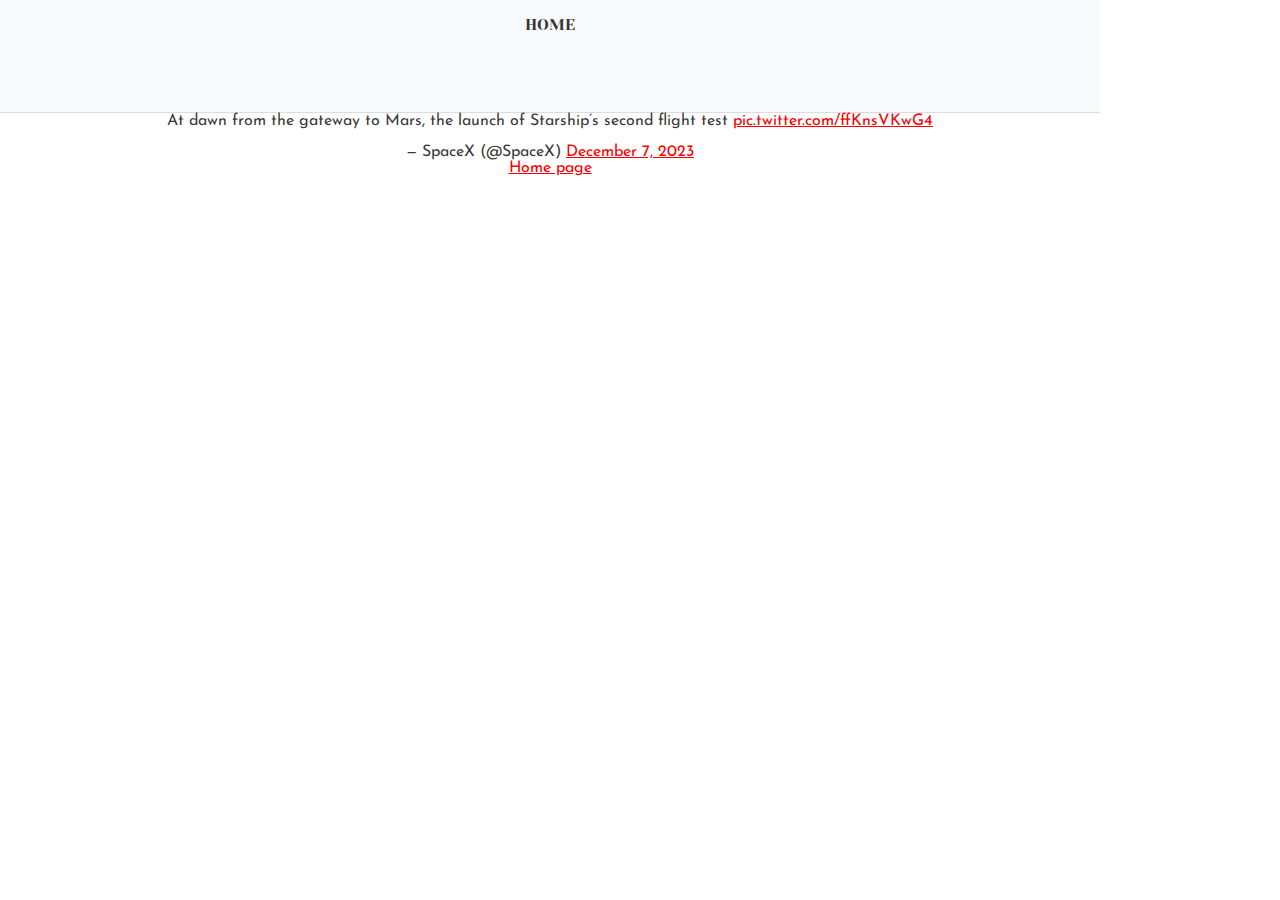
<file: css_basic/tweets.html>
<!DOCTYPE html>
<html lang="en" dir="ltr">
  <head>
    <meta charset="utf-8">
    <title>My first webpage</title>
    <link href="base.css" rel="stylesheet">
<link href="styles.css" rel="stylesheet">
  </head>
  <body>
    <header>
      <ul>
        <li> <a href="index.html">HOME</a>  </li>
      </ul>
    </header>
    <blockquote class="twitter-tweet"><p lang="en" dir="ltr">At dawn from the gateway to Mars, the launch of Starship’s second flight test <a href="https://t.co/ffKnsVKwG4">pic.twitter.com/ffKnsVKwG4</a></p>&mdash; SpaceX (@SpaceX) <a href="https://twitter.com/SpaceX/status/1732824684683784516?ref_src=twsrc%5Etfw">December 7, 2023</a></blockquote> <script async src="https://platform.twitter.com/widgets.js" charset="utf-8"></script>
<a href="index.html">Home page</a>
  </body>
</html>
</file>
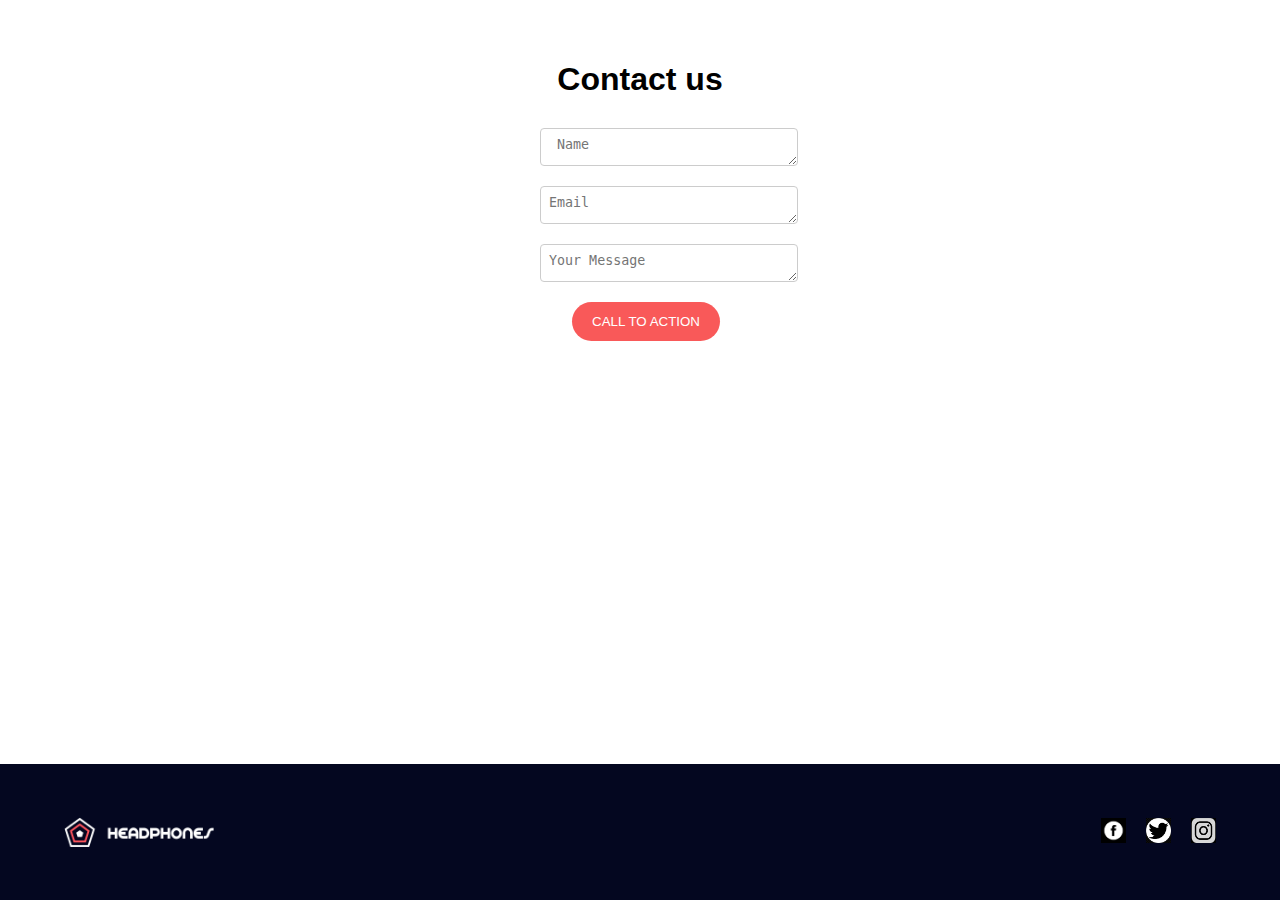
<file: headphones/ 4-index.html>
<!DOCTYPE html>
<html lang="en">
<head>
    <meta charset="UTF-8">
    <meta name="viewport" content="width=device-width, initial-scale=1.0">
    <title>Headphones</title>
    <link rel="stylesheet" href="4-styles.css">
</head>
<body>
  <div class="contact-container">
      <h1>Contact us</h1>
      <form class="contact-form">
        <div class="form-group">

     <textarea id="name" name="name" placeholder=" Name "></textarea>

        </div>
        <div class="form-group">
          <textarea id="Email" name="name" placeholder="Email"></textarea>
        </div>

        <div class="form-group">

      <textarea id="Message" name="name" placeholder="Your Message"></textarea>
        </div>
        <button type="CALL TO ACTION">CALL TO ACTION</button>
      </form>
    </div>

    <footer class="footer">
        <div class="footer-container">
            <img class="footer-logo" src="logo_headphones.png" alt="Logo">
            <div class="social-icons">
                <a href=facebook.png" target="_blank" aria-label="Facebook">
                    <img src="facebook.png" alt="Facebook">
                </a>

                <a href="twitter.png" target="_blank" aria-label="Twitter">
                    <img src="twitter.png" alt="Twitter">
                </a>
                <a href="instagram.jfif" target="_blank" aria-label="Instagram">
                    <img src="instagram.png" alt="Instagram">
                </a>
            </div>
        </div>
    </footer>
</body>
</html>
</file>
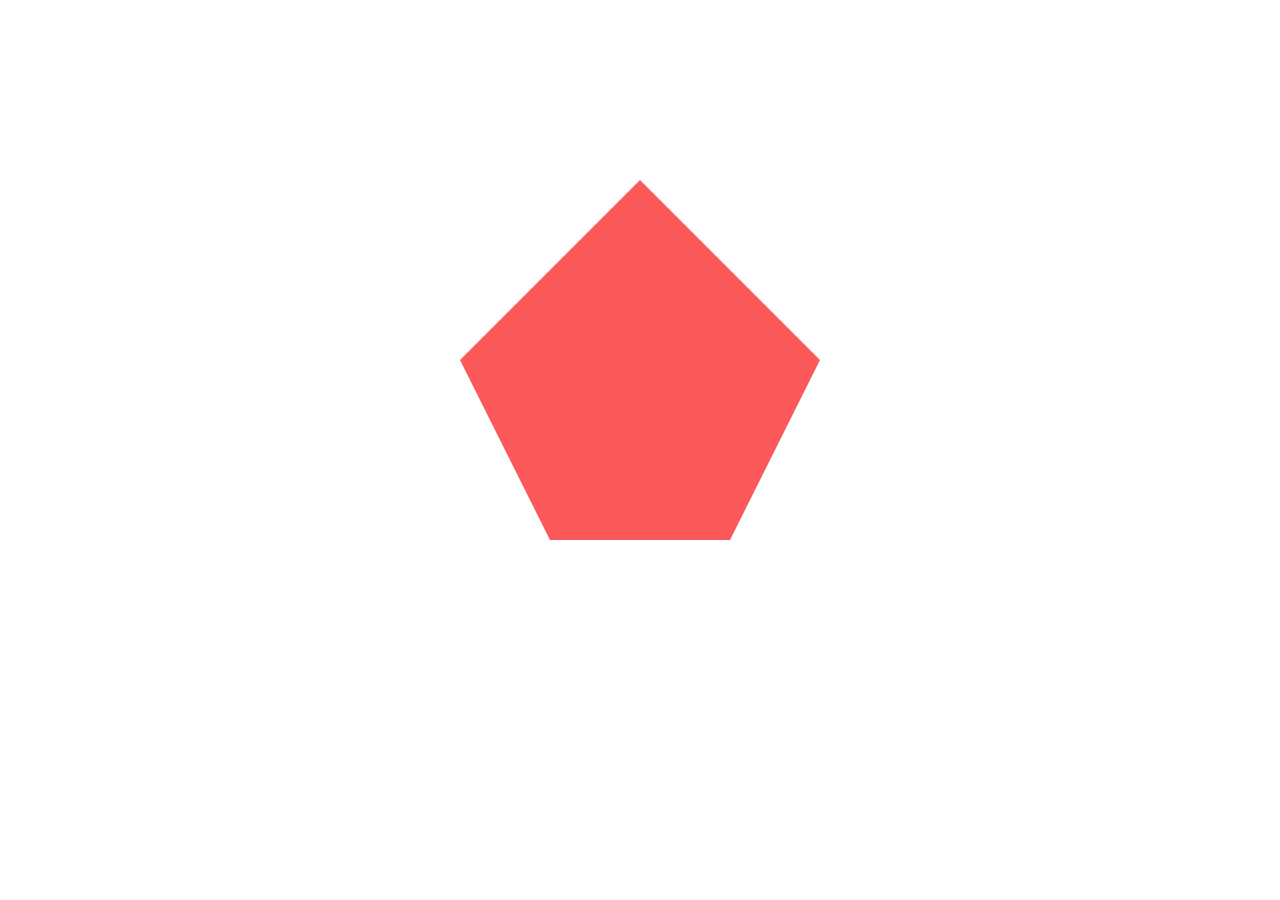
<file: headphones/ 6-index.html>
<!DOCTYPE html>
<html lang="en">
<head>
<meta charset="UTF-8">
<meta name="viewport"
		content="width=device-width,
				initial-scale=1.0">
        <link rel="stylesheet" href="6-styles.css">
<title>Pentagon</title>
</head>
<body>
<div class="pentagon"></div>
</body>
</html>
</file>
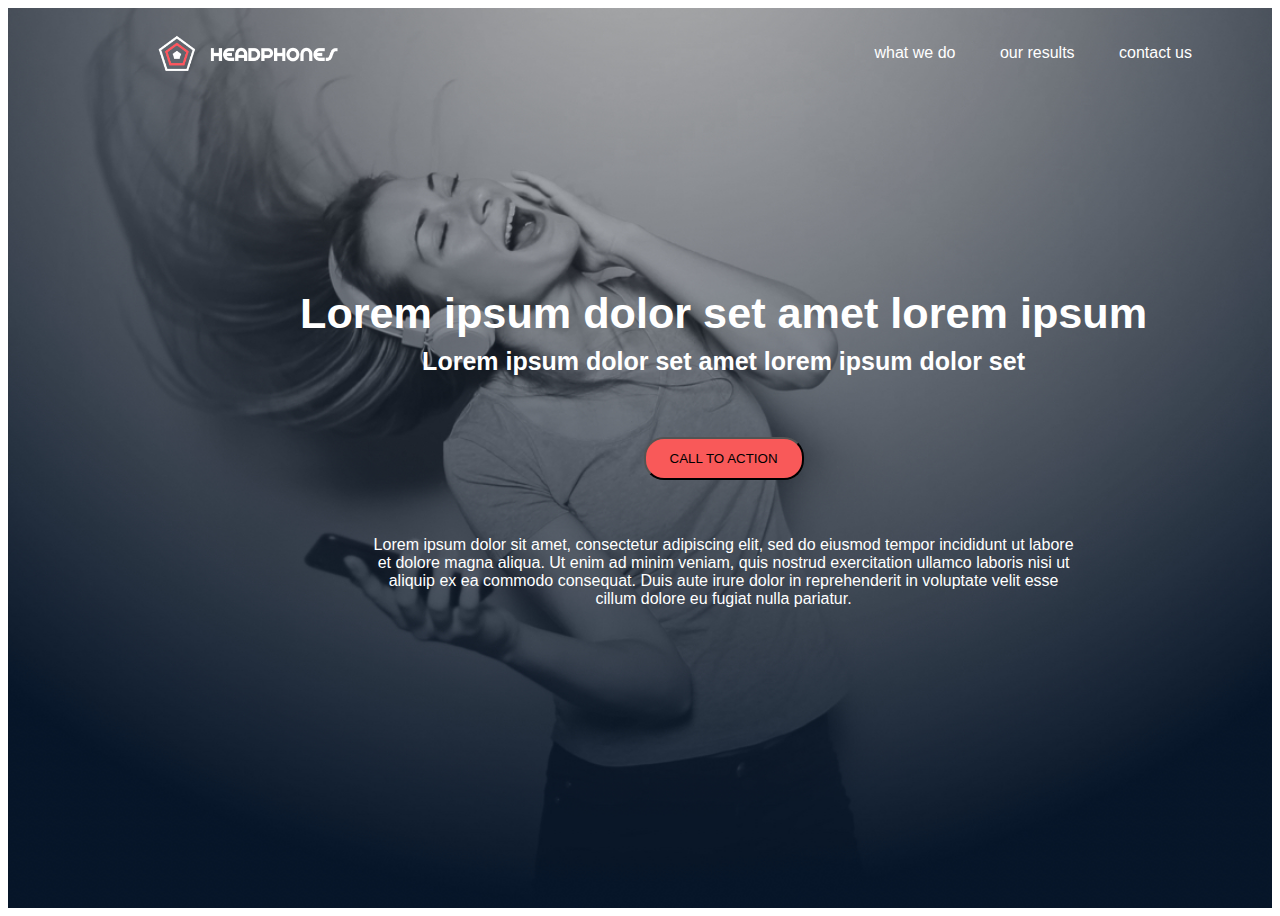
<file: headphones/0-index.html>
<!DOCTYPE html>
<html lang="en">

<head>
    <meta charset="UTF-8">
    <meta name="viewport" content="width=device-width, initial-scale=1.0">
    <title>Headphones</title>

    <link rel="stylesheet" href="0-styles.css">
</head>

<body>
    <header class="header">
        <div class="header-container">

            <nav >

              <img class="logo" src="logo_headphones.png" alt="">
                <ul>
                    <li><a href="1-index.html">what we do</a></li>
                    <li><a href="2-index.html">our results</a></li>
                    <li><a href="3-index.html">contact us</a></li>
                </ul>
            </nav>
            <section class="">
                <div class="content">
                    <h1>Lorem ipsum dolor set amet lorem ipsum</h1>
                    <h2>Lorem ipsum dolor set amet lorem ipsum dolor set</h2>
                    <button class="btn">CALL TO ACTION</button>
                    <p>Lorem ipsum dolor sit amet, consectetur adipiscing elit, sed do eiusmod  tempor incididunt ut labore <br>
                        et dolore magna aliqua. Ut enim ad minim veniam, quis nostrud exercitation ullamco laboris nisi  ut <br>
                        aliquip ex ea commodo consequat. Duis aute irure dolor in reprehenderit in voluptate velit esse <br>
                        cillum dolore eu fugiat nulla pariatur.</p>
                </div>
                        </div>

    </header>
</file>
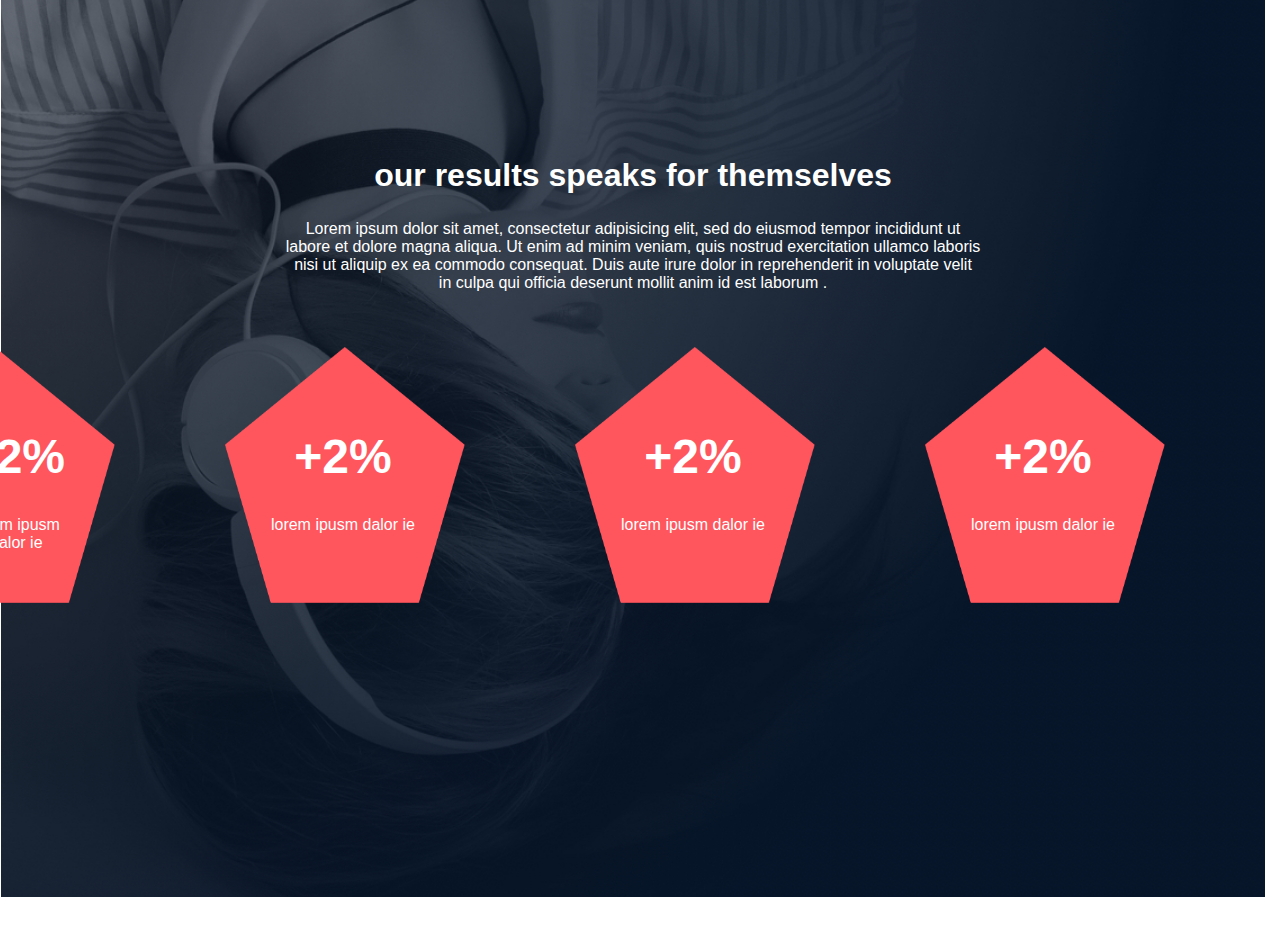
<file: headphones/2-index.html>
<!DOCTYPE html>
<html lang="en" dir="ltr">
  <head>
    <meta charset="utf-8">
    <title>our results</title>
        <meta name="viewport" content="width=device-width, initial-scale=1.0">
<link rel="stylesheet" href="2-styles.css">
  </head>
  <body>
    <div class="All">
      <div class="our">
        <h2>our results speaks for themselves</h2>
        <p>Lorem ipsum dolor sit amet, consectetur adipisicing elit, sed do eiusmod tempor incididunt ut <br>
          labore et dolore magna aliqua. Ut enim ad minim veniam, quis nostrud exercitation ullamco laboris <br>
          nisi ut aliquip ex ea commodo consequat. Duis aute irure dolor in reprehenderit in voluptate velit <br>
                  in culpa qui officia deserunt mollit anim id est laborum
          .</p>
      </div>
    
      <img class="penta" src="pentagone.png" alt="">
        <img class="penta1" src="pentagone.png" alt="">
          <img class="penta2" src="pentagone.png" alt="">
            <img class="penta3" src="pentagone.png" alt="">
  <div class="result">
    <div class="zero">
      <h1>+2%</h1>
      <p>lorem ipusm dalor ie</p>
    </div>
    <div class="one">
      <h1>+2%</h1>
        <p>lorem ipusm dalor ie</p>
    </div>
  <div class="two">
    <h1>+2%</h1>
      <p>lorem ipusm dalor ie</p>
  </div>
  <div class="three">
    <h1>+2%</h1>
      <p>lorem ipusm dalor ie</p>
  </div>

  </div>

    </div>


  </body>
</html>
</file>
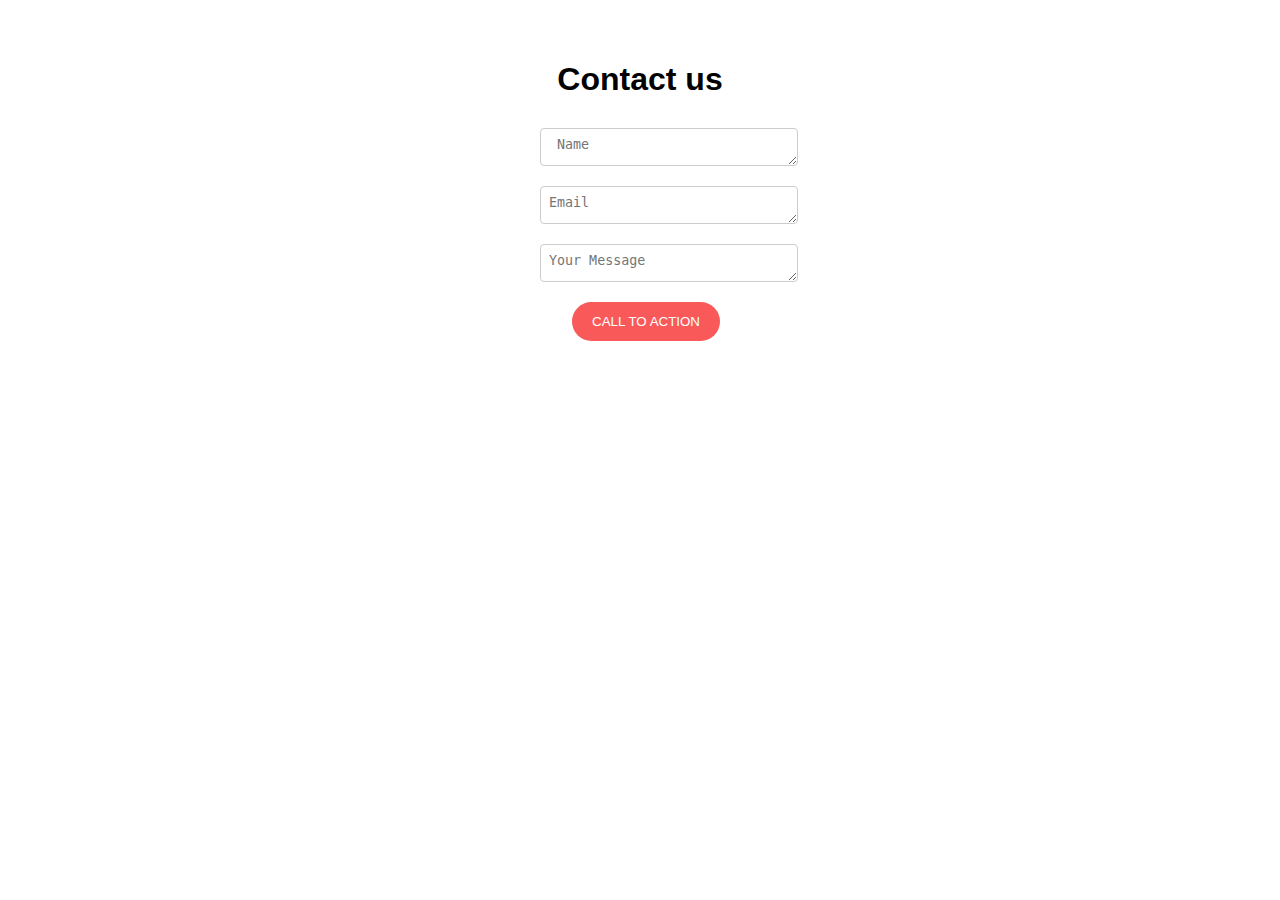
<file: headphones/3-index.html>
<!DOCTYPE html>
<html lang="en" dir="ltr">
  <head>
    <meta charset="utf-8">
    <title>Contact me</title>
    <link rel="stylesheet" href="3-styles.css">
  </head>
  <body>
    <div class="contact-container">
        <h1>Contact us</h1>
        <form class="contact-form">
          <div class="form-group">

       <textarea id="name" name="name" placeholder=" Name "></textarea>

          </div>
          <div class="form-group">
            <textarea id="Email" name="name" placeholder="Email"></textarea>
          </div>

          <div class="form-group">

        <textarea id="Message" name="name" placeholder="Your Message"></textarea>
          </div>
          <button type="CALL TO ACTION">CALL TO ACTION</button>
        </form>
      </div>
  </body>
</html>
</file>
<file: css_basic/base.css>
/* (If you're learning CSS, you should disregard that) */

@import url(https://fonts.googleapis.com/css?family=Yeseva+One);
@import url(https://fonts.googleapis.com/css?family=Josefin+Sans:400,700,700italic,400italic);


/* CSS reset rules */

html, body {
	height: 100%;
	min-height: 100%;
}
html, body, div, span, applet, object, iframe,
h1, h2, h3, h4, h5, h6, p, blockquote, pre,
a, abbr, acronym, address, big, cite, code,
del, dfn, img, ins, kbd, q, s, samp,
small, strike, sub, sup, tt, var,
b, u, i, center,
dl, dt, dd,
fieldset, form, label, legend,
table, caption, tbody, tfoot, thead, tr, th, td,
article, aside, canvas, details, embed,
figure, figcaption, footer, header, hgroup,
menu, nav, output, ruby, section, summary,
time, mark, audio, video {
	margin: 0;
	padding: 0;
	border: 0;
	font-size: 100%;
	font: inherit;
	vertical-align: baseline;
}
/* HTML5 display-role reset for older browsers */
article, aside, details, figcaption, figure,
footer, header, hgroup, menu, nav, section {
	display: block;
}
body {
	line-height: 1;
}
blockquote, q {
	quotes: none;
}
blockquote:before, blockquote:after,
q:before, q:after {
	content: '';
	content: none;
}
table {
	border-collapse: collapse;
	border-spacing: 0;
}


/* Fonts and colors */

body {
	font-family: 'Josefin Sans', serif;
	color: rgba(0, 0, 0, 0.8);
}
h1, h2, h3, h4, h5, h6, header {
	font-family: 'Yeseva One', sans-serif;
}
article {
}
header {
	border-bottom: 1px solid rgb(221,221,221);
	transition: border-bottom-color 1s ease;
}
header a {
	color: rgba(0, 0, 0, 0.8);
}
aside {
	background: #FAFAFA;
}
aside p {
	border: 1px solid #bbb;
	background: #ddd;
	color: black;
}
footer a {
	color: rgba(0, 0, 0, 0.8);
}
a {
	color: #F80002;
}


/* Positioning and margins */

@media (min-width: 1100px) {
	body {
		width: 1100px;
		margin: 0 auto;
	}
}

article {
	padding: 50px 15px;
}
article > *:first-child {
	margin-top: 0;
}
aside {
	padding: 50px 15px;
}
header .right {
	float: right;
	margin: 0 10px 15px;
}


/* Header */
header {
	padding: 20px 0;
	height: 80px;
}
header ul {
	list-style: none;
	margin: 0;
	padding: 0;
}
header li {
	display: inline;
	vertical-align:middle;
}
header li:first-child {
	margin: 0;
}
header li a {
	margin: 0 10px;
}
header li.logo {
	font-size: 36px;
}
header a {
	text-decoration: none;
}


/* Aside */

aside p {
	border-radius: 10px;
	padding: 20px 20px;
}


/* Footer */

footer {
	padding: 5px 15px;
	height: 80px;
}


/* Text styles and margins */

p {
	margin-bottom: 15px;
}
h1 {
	font-size: 36px;
	margin: 40px 0 20px;
}
h2 {
	font-size: 32px;
	margin: 30px 0 15px;
}
h3 {
	font-size: 28px;
	margin: 25px 0 10px;
}
h4 {
	font-size: 20px;
	font-weight: bold;
	margin: 20px 0 10px;
}
h5 {
	font-size: 18px;
	font-weight: bold;
	margin: 15px 0 10px;
}
h6 {
	font-weight: bold;
	margin: 5px 0;
}

@media (max-width: 800px) {
  body.works_on_smartphone {
  	display: block;
  }
  body.works_on_smartphone main {
  	display: block;
  }
  header .right {
  	float: none;
  }
}
</file>
<file: css_basic/styles.css>
body {
    display: flex;
    flex-direction: column;
    margin: 0;
    height: 100vh;
    text-align: center;
}


main {
    display: flex;
    flex-direction: row;
    flex: auto;
}


main {
    flex: auto;
}


header, footer {
    background-color: #f8f9fa;
    padding: 1em;
    text-align: center;
}





article {
    flex: 2;
    overflow-y: scroll;
    background-color: #e9ecef;
    padding: 1em;
      height: 100vh;
}


aside {
    flex: 1;
    overflow-y: scroll;
    background-color: #dee2e6;
    padding: 1em;
      height: 100vh;
}
</file>
<file: headphones/4-styles.css>
body {
  font-family: Arial, sans-serif;
  margin: 0;
  padding: 0;
}

.contact-container {
  max-width: 800px;
  margin: 0 auto;
  padding: 40px;
}

h1 {
  text-align: center;
  margin-bottom: 30px;
}

.contact-form {
  display: flex;
  flex-direction: column;
  gap: 20px;
}

.form-group {
  display: flex;
  flex-direction: column;
}
footer{
  position: absolute;
  bottom: 0px;
  width: 100%;
  height: 6rem;
}

label {
  font-weight: bold;
  margin-bottom: 5px;
}

input, textarea {
  padding: 8px;
  border: 1px solid #ccc;
  border-radius: 4px;
}

textarea {
  height: 20px;
  width: 30%;
}

button {
  background-color: #f95959 ;
  color: white;
  padding: 12px 20px;
  border: none;
  border-radius: 23px;
  cursor: pointer;
  align-self: flex-end;

    position: relative;
    right:320px;

}

button:hover {
  background-color: #45a049;
}
textarea{
  position: relative;
  left: 300px;
}


/* Footer Styles */
.footer {
    background-color: #040720;
    color: white;
    padding: 20px 0;
    display: flex;
    justify-content: center;
    align-items: center;
}

.footer-container {
    width: 90%;
    max-width: 1200px;
    display: flex;
    justify-content: space-between;
    align-items: center;
}

.footer-logo {
    width: 150px;
}

.social-icons {
    display: flex;
    gap: 20px;
}

.social-icons a {
    color: white;
    text-decoration: none;
}

.social-icons img {
    width: 25px;
    height: 25px;
    filter: invert(100%);
}

.social-icons a:hover img {
    filter: invert(70%);
}

/* Responsive Styles */
@media (max-width: 768px) {
    .footer-container {
        flex-direction: column;
        align-items: center;
    }

    .footer-logo {
        margin-bottom: 20px;
    }
}
</file>
<file: headphones/6-styles.css>
* {
  margin: 0;
  padding: 0;
  background-color: white;
}

.pentagon {
  position: absolute;
  top: 50%;
  left: 50%;
  transform: translate(-50%, -50%);
  height: 0;
  width: 180px;
  border-top: 180px solid #f95959;
  border-left: 90px solid transparent;
  border-right: 90px solid transparent;
}

.pentagon:after {
  position: absolute;
  content: '';
  border-bottom: 180px solid #f95959;
  border-left: 180px solid transparent;
  border-right: 180px solid transparent;
  bottom: 180px;
  left: -90px;
}
</file>
<file: headphones/0-styles.css>
a:hover {
  color: red;
  text-decoration: underline;
  font-size: 1.1em;
  transform: translateY(-2px);
}
.btn{
  margin: 20px 0px 40px 0px;
  background-color: #f95959 ;
   border-radius: 20px;
    padding: 12px 24px;
}
.btn:hover {
  background-color: #ff6f3c;
}


.content{
  position:absolute;
  top: 16.25rem;
  left: 18.75rem;
}
h1{
  color: white;
  font-size: 2.7rem;
}
h2{
  color:white;
  font-size: 25px;
  position: relative;
  bottom: 20px;
}
.logo{
  position: relative;
  left: 150px;
}
p{
  color: white;
}
header{
  text-align: center;
  margin:0px;
}
.header-container {
    width: 100%;
    min-height: 100vh;
  background-image: url('headphones_hero_1.jpg');
  background-repeat: no-repeat;
  background-size: cover;
  background-position: center;
  padding: 10%, 8px;
  font-family: sans-serif;

}

nav{
width: 100%;
display: flex;
align-items: center;
justify-content: space-between;
padding: 10px 0;

}
.logo
{
  width:180px;
  cursor: pointer;

}

nav ul{
  list-style: none;
  width: 100%;
  text-align: right;
  padding-right: 60px;
}
nav ul li {
  display: inline-block;
  margin: 10px 20px;
}
nav ul li a {
  color: white;
  text-decoration: none;
}
}
</file>
<file: headphones/2-styles.css>
.All {
  text-align: center;
    width: 100%;
    min-height: 100vh;
  background-image: url('headphones_hero_2.jpg');
  background-repeat: no-repeat;
  background-size: cover;
  background-position: center;
  margin: 0px;
  position: relative;
  bottom: 30px;
  right: 7px;
}

 h1{
   color: white;
   font-size: 3.0rem;
   font-family: sans-serif;
 }
 h2{
   color: white;
   font-size: 2rem;
      font-family: sans-serif;
 }
 .our{
   position: relative;
   top: 10rem;
   margin: 0px;
 }
 p{
   color: white;
      font-family: sans-serif;
 }
.penta{
  width: 15rem;
  height: 16rem;
  position: absolute;
  top: 350px;
  right: 800px;
}
.penta1{
  width: 15rem;
  height: 16rem;
  position: absolute;
  top: 350px;
  right: 1150px;
}
.penta2{
  width: 15rem;
  height: 16rem;
  position: absolute;
  top: 350px;
  right:450px;
}
.penta3{
  width: 15rem;
  height: 16rem;
  position: absolute;
  top: 350px;
  right: 100px;
}
.zero{
  position: absolute;
  top: 400px;
  right: 850px;
}
.one {
  position: absolute;
  top: 400px;
  right: 1200px;
}
.two{
  position: absolute;
  top: 400px;
  right:500px;
}
.three{
  position: absolute;
  top: 400px;
  right: 150px;
}
</file>
<file: headphones/3-styles.css>
body {
  font-family: Arial, sans-serif;
  margin: 0;
  padding: 0;
}

.contact-container {
  max-width: 800px;
  margin: 0 auto;
  padding: 40px;
}

h1 {
  text-align: center;
  margin-bottom: 30px;
}

.contact-form {
  display: flex;
  flex-direction: column;
  gap: 20px;
}

.form-group {
  display: flex;
  flex-direction: column;
}

label {
  font-weight: bold;
  margin-bottom: 5px;
}

input, textarea {
  padding: 8px;
  border: 1px solid #ccc;
  border-radius: 4px;
}

textarea {
  height: 20px;
  width: 30%;
}

button {
  background-color: #f95959 ;
  color: white;
  padding: 12px 20px;
  border: none;
  border-radius: 23px;
  cursor: pointer;
  align-self: flex-end;

    position: relative;
    right:320px;

}

button:hover {
  background-color: #45a049;
}
textarea{
  position: relative;
  left: 300px;
}
</file>
